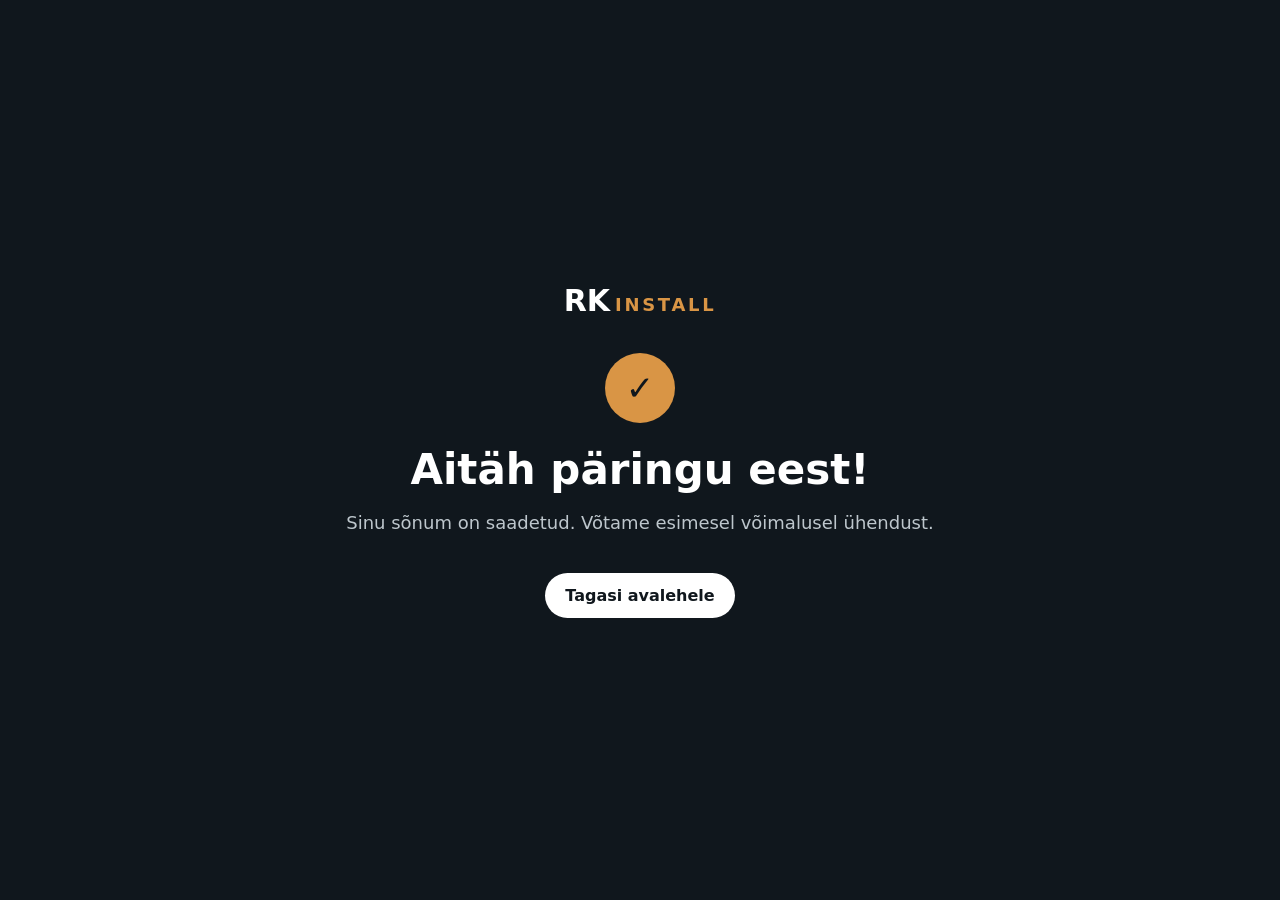
<file: aitah.html>
<!doctype html><html lang="et"><head><meta charset="utf-8"><meta name="viewport" content="width=device-width,initial-scale=1"><title>Aitäh | RK Install</title><meta name="robots" content="noindex"><style>
body{margin:0;min-height:100vh;display:grid;place-items:center;background:#10171d;color:#fff;font-family:system-ui,-apple-system,Segoe UI,sans-serif}.box{max-width:650px;padding:40px;text-align:center}.rk{font-size:30px;font-weight:900}.rk span{color:#d99545;font-size:18px;letter-spacing:.15em;margin-left:5px}.check{width:70px;height:70px;border-radius:50%;display:grid;place-items:center;background:#d99545;color:#10171d;font-size:34px;margin:35px auto 22px}h1{font-size:42px;margin:0 0 12px}p{color:#bdc6cc;font-size:18px}.btn{display:inline-block;margin-top:22px;background:#fff;color:#10171d;text-decoration:none;padding:13px 20px;border-radius:999px;font-weight:750}
</style></head><body><main class="box"><div class="rk">RK<span>INSTALL</span></div><div class="check">✓</div><h1>Aitäh päringu eest!</h1><p>Sinu sõnum on saadetud. Võtame esimesel võimalusel ühendust.</p><a class="btn" href="/">Tagasi avalehele</a></main></body></html>
</file>
